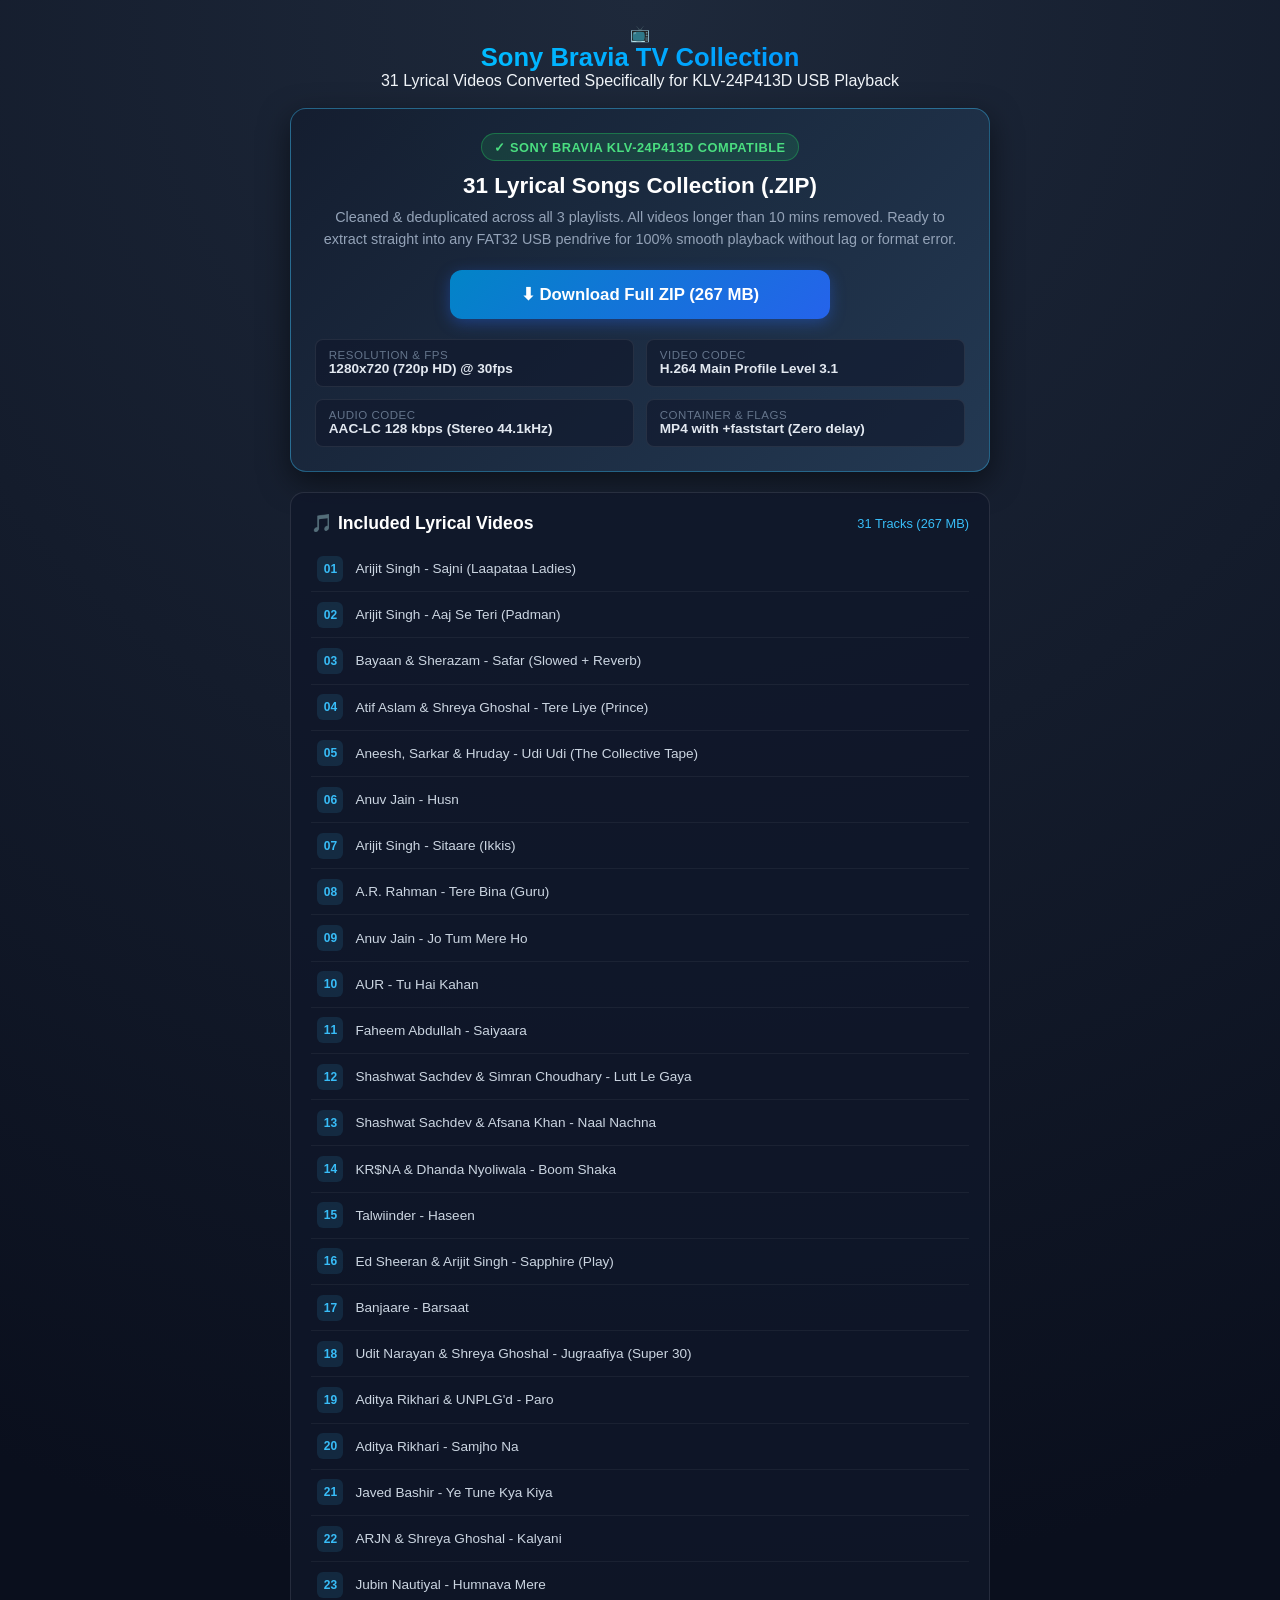
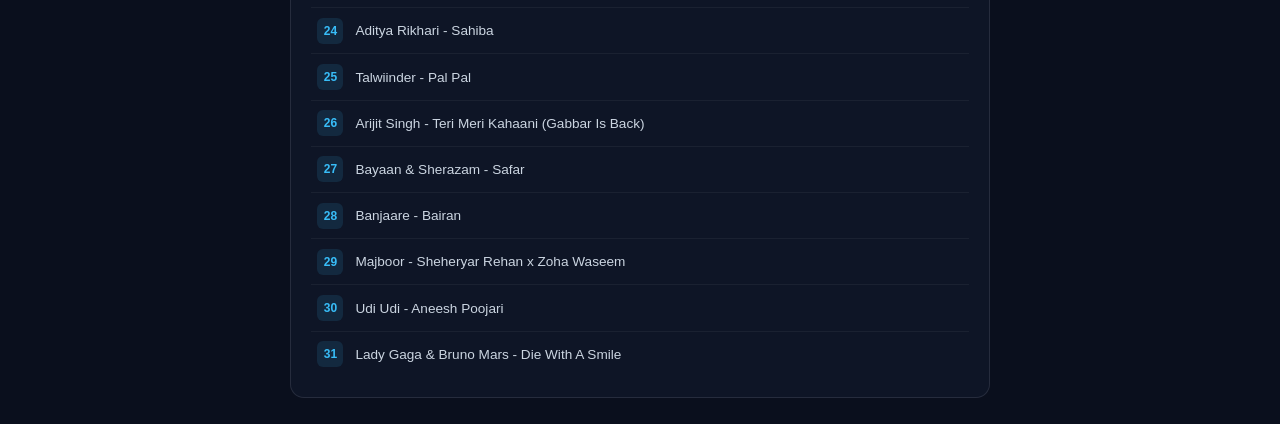
<file: preview.html>
<!DOCTYPE html>
<html lang="en">
<head>
  <meta charset="UTF-8" />
  <meta name="viewport" content="width=device-width, initial-scale=1.0, maximum-scale=1.0, user-scalable=no" />
  <title>Sony Bravia TV - Lyrical Songs Collection</title>
  <link rel="stylesheet" href="style.css" />
  <style>
    .preview-container {
      width: 100%;
      max-width: 720px;
      display: flex;
      flex-direction: column;
      gap: 1.25rem;
      margin: 0 auto;
      padding: 10px;
    }
    .hero-card {
      background: linear-gradient(135deg, rgba(20, 30, 48, 0.95) 0%, rgba(36, 59, 85, 0.95) 100%);
      border: 1px solid rgba(56, 189, 248, 0.4);
      border-radius: 16px;
      padding: 1.5rem;
      text-align: center;
      box-shadow: 0 10px 30px rgba(0, 0, 0, 0.5);
    }
    .badge-tv {
      display: inline-block;
      background: rgba(34, 197, 94, 0.15);
      border: 1px solid rgba(34, 197, 94, 0.4);
      color: #4ade80;
      padding: 0.35rem 0.8rem;
      border-radius: 9999px;
      font-size: 0.8rem;
      font-weight: 700;
      letter-spacing: 0.5px;
      margin-bottom: 0.75rem;
    }
    .hero-title {
      font-size: 1.4rem;
      font-weight: 700;
      color: #ffffff;
      margin-bottom: 0.5rem;
    }
    .hero-desc {
      font-size: 0.9rem;
      color: #94a3b8;
      margin-bottom: 1.25rem;
      line-height: 1.5;
    }
    .download-btn {
      display: inline-flex;
      align-items: center;
      justify-content: center;
      gap: 0.5rem;
      background: linear-gradient(135deg, #0284c7 0%, #2563eb 100%);
      color: #ffffff;
      padding: 0.85rem 1.75rem;
      border-radius: 12px;
      font-size: 1.05rem;
      font-weight: 700;
      text-decoration: none;
      box-shadow: 0 4px 15px rgba(37, 99, 235, 0.4);
      transition: transform 0.15s ease, filter 0.15s ease;
      width: 100%;
      max-width: 380px;
    }
    .download-btn:active {
      transform: scale(0.98);
      filter: brightness(0.9);
    }
    .spec-grid {
      display: grid;
      grid-template-columns: repeat(2, 1fr);
      gap: 0.75rem;
      margin-top: 1.25rem;
      text-align: left;
    }
    .spec-item {
      background: rgba(15, 23, 42, 0.6);
      border: 1px solid rgba(255, 255, 255, 0.08);
      padding: 0.6rem 0.8rem;
      border-radius: 8px;
    }
    .spec-label {
      font-size: 0.72rem;
      color: #64748b;
      text-transform: uppercase;
      letter-spacing: 0.5px;
    }
    .spec-val {
      font-size: 0.85rem;
      color: #e2e8f0;
      font-weight: 600;
    }
    .tracklist-card {
      background: rgba(15, 23, 42, 0.8);
      border: 1px solid rgba(255, 255, 255, 0.1);
      border-radius: 14px;
      padding: 1.25rem;
    }
    .tracklist-title {
      font-size: 1.1rem;
      font-weight: 700;
      color: #ffffff;
      margin-bottom: 0.75rem;
      display: flex;
      justify-content: space-between;
      align-items: center;
    }
    .track-item {
      display: flex;
      align-items: center;
      gap: 0.75rem;
      padding: 0.6rem 0.4rem;
      border-bottom: 1px solid rgba(255, 255, 255, 0.05);
      font-size: 0.85rem;
      color: #cbd5e1;
    }
    .track-item:last-child {
      border-bottom: none;
    }
    .track-num {
      width: 26px;
      height: 26px;
      display: flex;
      align-items: center;
      justify-content: center;
      border-radius: 6px;
      background: rgba(56, 189, 248, 0.12);
      color: #38bdf8;
      font-size: 0.75rem;
      font-weight: 700;
      flex-shrink: 0;
    }
    .track-name {
      flex: 1;
      white-space: nowrap;
      overflow: hidden;
      text-overflow: ellipsis;
    }
  </style>
</head>
<body>
  <div class="container">
    <header class="app-header">
      <div class="logo-wrapper">
        <span class="logo-icon">📺</span>
        <h1>Sony Bravia TV Collection</h1>
      </div>
      <p class="tagline">31 Lyrical Videos Converted Specifically for KLV-24P413D USB Playback</p>
    </header>

    <main class="preview-container">
      <section class="hero-card">
        <span class="badge-tv">✓ SONY BRAVIA KLV-24P413D COMPATIBLE</span>
        <h2 class="hero-title">31 Lyrical Songs Collection (.ZIP)</h2>
        <p class="hero-desc">
          Cleaned & deduplicated across all 3 playlists. All videos longer than 10 mins removed. Ready to extract straight into any FAT32 USB pendrive for 100% smooth playback without lag or format error.
        </p>
        
        <a href="https://github.com/OddBoyXD/bravia-tv-converter/releases/download/v1.0.0-songs/Sony_Bravia_720p_Songs.zip" class="download-btn">
          ⬇ Download Full ZIP (267 MB)
        </a>

        <div class="spec-grid">
          <div class="spec-item">
            <div class="spec-label">Resolution & FPS</div>
            <div class="spec-val">1280x720 (720p HD) @ 30fps</div>
          </div>
          <div class="spec-item">
            <div class="spec-label">Video Codec</div>
            <div class="spec-val">H.264 Main Profile Level 3.1</div>
          </div>
          <div class="spec-item">
            <div class="spec-label">Audio Codec</div>
            <div class="spec-val">AAC-LC 128 kbps (Stereo 44.1kHz)</div>
          </div>
          <div class="spec-item">
            <div class="spec-label">Container & Flags</div>
            <div class="spec-val">MP4 with +faststart (Zero delay)</div>
          </div>
        </div>
      </section>

      <section class="tracklist-card">
        <div class="tracklist-title">
          <span>🎵 Included Lyrical Videos</span>
          <span style="font-size: 0.8rem; color: #38bdf8; font-weight: normal;">31 Tracks (267 MB)</span>
        </div>
        <div class="track-item"><div class="track-num">01</div><div class="track-name">Arijit Singh - Sajni (Laapataa Ladies)</div></div>
        <div class="track-item"><div class="track-num">02</div><div class="track-name">Arijit Singh - Aaj Se Teri (Padman)</div></div>
        <div class="track-item"><div class="track-num">03</div><div class="track-name">Bayaan & Sherazam - Safar (Slowed + Reverb)</div></div>
        <div class="track-item"><div class="track-num">04</div><div class="track-name">Atif Aslam & Shreya Ghoshal - Tere Liye (Prince)</div></div>
        <div class="track-item"><div class="track-num">05</div><div class="track-name">Aneesh, Sarkar & Hruday - Udi Udi (The Collective Tape)</div></div>
        <div class="track-item"><div class="track-num">06</div><div class="track-name">Anuv Jain - Husn</div></div>
        <div class="track-item"><div class="track-num">07</div><div class="track-name">Arijit Singh - Sitaare (Ikkis)</div></div>
        <div class="track-item"><div class="track-num">08</div><div class="track-name">A.R. Rahman - Tere Bina (Guru)</div></div>
        <div class="track-item"><div class="track-num">09</div><div class="track-name">Anuv Jain - Jo Tum Mere Ho</div></div>
        <div class="track-item"><div class="track-num">10</div><div class="track-name">AUR - Tu Hai Kahan</div></div>
        <div class="track-item"><div class="track-num">11</div><div class="track-name">Faheem Abdullah - Saiyaara</div></div>
        <div class="track-item"><div class="track-num">12</div><div class="track-name">Shashwat Sachdev & Simran Choudhary - Lutt Le Gaya</div></div>
        <div class="track-item"><div class="track-num">13</div><div class="track-name">Shashwat Sachdev & Afsana Khan - Naal Nachna</div></div>
        <div class="track-item"><div class="track-num">14</div><div class="track-name">KR$NA & Dhanda Nyoliwala - Boom Shaka</div></div>
        <div class="track-item"><div class="track-num">15</div><div class="track-name">Talwiinder - Haseen</div></div>
        <div class="track-item"><div class="track-num">16</div><div class="track-name">Ed Sheeran & Arijit Singh - Sapphire (Play)</div></div>
        <div class="track-item"><div class="track-num">17</div><div class="track-name">Banjaare - Barsaat</div></div>
        <div class="track-item"><div class="track-num">18</div><div class="track-name">Udit Narayan & Shreya Ghoshal - Jugraafiya (Super 30)</div></div>
        <div class="track-item"><div class="track-num">19</div><div class="track-name">Aditya Rikhari & UNPLG'd - Paro</div></div>
        <div class="track-item"><div class="track-num">20</div><div class="track-name">Aditya Rikhari - Samjho Na</div></div>
        <div class="track-item"><div class="track-num">21</div><div class="track-name">Javed Bashir - Ye Tune Kya Kiya</div></div>
        <div class="track-item"><div class="track-num">22</div><div class="track-name">ARJN & Shreya Ghoshal - Kalyani</div></div>
        <div class="track-item"><div class="track-num">23</div><div class="track-name">Jubin Nautiyal - Humnava Mere</div></div>
        <div class="track-item"><div class="track-num">24</div><div class="track-name">Aditya Rikhari - Sahiba</div></div>
        <div class="track-item"><div class="track-num">25</div><div class="track-name">Talwiinder - Pal Pal</div></div>
        <div class="track-item"><div class="track-num">26</div><div class="track-name">Arijit Singh - Teri Meri Kahaani (Gabbar Is Back)</div></div>
        <div class="track-item"><div class="track-num">27</div><div class="track-name">Bayaan & Sherazam - Safar</div></div>
        <div class="track-item"><div class="track-num">28</div><div class="track-name">Banjaare - Bairan</div></div>
        <div class="track-item"><div class="track-num">29</div><div class="track-name">Majboor - Sheheryar Rehan x Zoha Waseem</div></div>
        <div class="track-item"><div class="track-num">30</div><div class="track-name">Udi Udi - Aneesh Poojari</div></div>
        <div class="track-item"><div class="track-num">31</div><div class="track-name">Lady Gaga & Bruno Mars - Die With A Smile</div></div>
      </section>
    </main>
  </div>
</body>
</html>
</file>
<file: style.css>
/* style.css - Sony Bravia 720p & MP3 Converter Theme */
:root {
  --bg-primary: #0a0f1d;
  --bg-secondary: #131d33;
  --card-bg: rgba(22, 33, 56, 0.9);
  --accent-cyan: #00d2ff;
  --accent-blue: #0084ff;
  --accent-green: #00e676;
  --accent-orange: #ff9100;
  --accent-red: #ff5252;
  --text-main: #f1f5f9;
  --text-muted: #94a3b8;
  --border-color: rgba(255, 255, 255, 0.08);
  --border-active: #0084ff;
  --radius: 12px;
}

* {
  box-sizing: border-box;
  margin: 0;
  padding: 0;
  -webkit-tap-highlight-color: transparent;
}

body {
  font-family: -apple-system, BlinkMacSystemFont, "Segoe UI", Roboto, Helvetica, Arial, sans-serif;
  background-color: var(--bg-primary);
  background-image: radial-gradient(circle at 50% 0%, #1e293b 0%, #0a0f1d 75%);
  color: var(--text-main);
  min-height: 100vh;
  padding: 1rem;
  display: flex;
  justify-content: center;
}

.app-container {
  width: 100%;
  max-width: 680px;
  display: flex;
  flex-direction: column;
  gap: 1.25rem;
}

/* Header */
.app-header {
  text-align: center;
  padding: 0.5rem 0;
}

.logo-row {
  display: flex;
  align-items: center;
  justify-content: center;
  gap: 0.75rem;
  margin-bottom: 0.6rem;
}

.tv-icon {
  font-size: 2.2rem;
}

h1 {
  font-size: 1.6rem;
  font-weight: 800;
  background: linear-gradient(135deg, #00d2ff, #0084ff);
  -webkit-background-clip: text;
  -webkit-text-fill-color: transparent;
}

.subtitle {
  font-size: 0.85rem;
  color: var(--text-muted);
}

.spec-pills {
  display: flex;
  flex-wrap: wrap;
  gap: 0.4rem;
  justify-content: center;
  margin-top: 0.6rem;
}

.pill {
  font-size: 0.72rem;
  background: rgba(0, 210, 255, 0.08);
  color: var(--accent-cyan);
  border: 1px solid rgba(0, 210, 255, 0.2);
  padding: 3px 8px;
  border-radius: 999px;
  font-weight: 600;
}

/* Navigation Tabs */
.nav-tabs {
  display: flex;
  background: var(--bg-secondary);
  border-radius: var(--radius);
  padding: 4px;
  border: 1px solid var(--border-color);
}

.tab-btn {
  flex: 1;
  background: transparent;
  border: none;
  color: var(--text-muted);
  font-weight: 700;
  font-size: 0.88rem;
  padding: 10px;
  border-radius: 8px;
  cursor: pointer;
  transition: all 0.2s ease;
}

.tab-btn.active {
  background: linear-gradient(135deg, #0084ff, #0056b3);
  color: #fff;
  box-shadow: 0 4px 12px rgba(0, 132, 255, 0.35);
}

/* Tab Content */
.tab-content {
  display: none;
}

.tab-content.active {
  display: block;
}

/* Card Container */
.card {
  background: var(--card-bg);
  backdrop-filter: blur(12px);
  border: 1px solid var(--border-color);
  border-radius: var(--radius);
  padding: 1.25rem;
  display: flex;
  flex-direction: column;
  gap: 1rem;
  box-shadow: 0 10px 30px rgba(0, 0, 0, 0.4);
}

/* Inputs */
.input-label {
  font-size: 0.85rem;
  font-weight: 600;
  color: var(--text-main);
}

.input-group {
  display: flex;
  gap: 0.5rem;
}

input[type="text"], textarea {
  flex: 1;
  background: #0b1325;
  border: 1px solid rgba(255, 255, 255, 0.12);
  border-radius: 8px;
  padding: 12px 14px;
  font-size: 0.9rem;
  color: #fff;
  outline: none;
  transition: border 0.2s;
  font-family: inherit;
}

input[type="text"]:focus, textarea:focus {
  border-color: var(--accent-cyan);
}

.paste-btn {
  background: #1e293b;
  border: 1px solid var(--border-color);
  border-radius: 8px;
  padding: 0 14px;
  font-size: 1.1rem;
  cursor: pointer;
  color: #fff;
  transition: background 0.2s;
}

.paste-btn:active {
  background: #334155;
}

/* Separator */
.or-separator {
  text-align: center;
  position: relative;
  margin: 0.2rem 0;
}

.or-separator span {
  font-size: 0.72rem;
  font-weight: 700;
  color: var(--text-muted);
  letter-spacing: 0.5px;
}

/* File Picker */
.file-picker-wrap {
  display: flex;
  flex-direction: column;
  gap: 0.5rem;
}

.file-picker-btn {
  background: rgba(0, 210, 255, 0.08);
  border: 1px dashed var(--accent-cyan);
  color: var(--accent-cyan);
  font-size: 0.88rem;
  font-weight: 700;
  padding: 12px;
  border-radius: 8px;
  cursor: pointer;
  transition: all 0.2s;
  text-align: center;
}

.file-picker-btn:hover {
  background: rgba(0, 210, 255, 0.15);
}

.local-file-info {
  display: flex;
  align-items: center;
  gap: 0.6rem;
  background: #0f1a30;
  padding: 8px 12px;
  border-radius: 8px;
  border: 1px solid var(--border-color);
}

.file-badge {
  font-size: 0.7rem;
  background: rgba(0, 230, 118, 0.15);
  color: var(--accent-green);
  padding: 2px 6px;
  border-radius: 4px;
  font-weight: 700;
}

.local-file-name {
  flex: 1;
  font-size: 0.82rem;
  font-weight: 600;
  white-space: nowrap;
  overflow: hidden;
  text-overflow: ellipsis;
  color: #fff;
}

.local-file-size {
  font-size: 0.75rem;
  color: var(--text-muted);
}

.remove-file-btn {
  background: transparent;
  border: none;
  color: var(--accent-red);
  font-size: 0.9rem;
  cursor: pointer;
  padding: 2px 6px;
}

/* Mode Switchers */
.selector-label {
  font-size: 0.82rem;
  color: var(--text-muted);
  font-weight: 600;
  margin-bottom: 0.3rem;
  display: block;
}

.mode-toggles {
  display: flex;
  gap: 0.5rem;
}

.mode-btn {
  flex: 1;
  background: #0f1a30;
  border: 1px solid var(--border-color);
  border-radius: 8px;
  padding: 10px;
  color: var(--text-muted);
  font-size: 0.88rem;
  font-weight: 700;
  cursor: pointer;
  transition: all 0.2s;
}

.mode-btn.active {
  background: rgba(0, 210, 255, 0.12);
  border-color: var(--accent-cyan);
  color: var(--accent-cyan);
}

/* Quality & Estimator */
.quality-row, .playlist-settings-row {
  display: flex;
  gap: 0.75rem;
  align-items: flex-end;
}

.quality-col {
  flex: 1;
}

select {
  width: 100%;
  background: #0b1325;
  border: 1px solid rgba(255, 255, 255, 0.12);
  border-radius: 8px;
  padding: 11px 12px;
  font-size: 0.88rem;
  color: #fff;
  outline: none;
  cursor: pointer;
}

.size-col {
  width: 140px;
}

.est-badge {
  background: #0f1a30;
  border: 1px dashed var(--accent-green);
  color: var(--accent-green);
  font-size: 0.88rem;
  font-weight: 700;
  text-align: center;
  padding: 11px 10px;
  border-radius: 8px;
}

/* Preview Card */
.preview-card {
  display: flex;
  gap: 0.75rem;
  background: #0b1325;
  border-radius: 8px;
  padding: 8px;
  border: 1px solid var(--border-color);
  align-items: center;
}

.preview-thumb {
  width: 80px;
  height: 55px;
  border-radius: 6px;
  object-fit: cover;
  background: #1e293b;
}

.preview-details {
  flex: 1;
  overflow: hidden;
}

.preview-title {
  font-size: 0.85rem;
  font-weight: 600;
  white-space: nowrap;
  overflow: hidden;
  text-overflow: ellipsis;
}

.preview-meta {
  font-size: 0.75rem;
  color: var(--accent-cyan);
  margin-top: 3px;
}

/* Action Buttons */
.actions-row {
  display: flex;
  gap: 0.6rem;
  flex-direction: column;
}

.action-btn, .batch-download-btn, .fetch-btn {
  font-weight: 800;
  font-size: 0.95rem;
  border: none;
  border-radius: 8px;
  padding: 13px;
  cursor: pointer;
  transition: all 0.2s;
  text-align: center;
}

.primary-action {
  background: linear-gradient(135deg, #0084ff, #00d2ff);
  color: #fff;
  box-shadow: 0 4px 15px rgba(0, 132, 255, 0.4);
}

.secondary-action {
  background: #1e293b;
  border: 1px solid var(--border-color);
  color: var(--accent-cyan);
  font-size: 0.88rem;
}

.action-btn:active, .batch-download-btn:active {
  transform: scale(0.98);
}

.action-btn:disabled, .batch-download-btn:disabled {
  background: #334155;
  color: #94a3b8;
  box-shadow: none;
  cursor: not-allowed;
}

.fetch-btn {
  padding: 11px 16px;
  font-size: 0.88rem;
  white-space: nowrap;
  background: linear-gradient(135deg, #0084ff, #00d2ff);
  color: #fff;
}

/* YouTube Fast Mirrors Box */
.yt-mirrors-box {
  background: #0f1a30;
  border: 1px solid rgba(255, 145, 0, 0.25);
  border-radius: 8px;
  padding: 10px;
  display: flex;
  flex-direction: column;
  gap: 0.5rem;
}

.mirrors-label {
  font-size: 0.75rem;
  color: var(--accent-orange);
  font-weight: 700;
}

.mirrors-buttons {
  display: flex;
  gap: 0.4rem;
  flex-wrap: wrap;
}

.mirror-btn {
  background: #1e293b;
  border: 1px solid rgba(255, 255, 255, 0.1);
  color: #fff;
  font-size: 0.75rem;
  padding: 6px 10px;
  border-radius: 6px;
  cursor: pointer;
  transition: background 0.2s;
}

.mirror-btn:hover {
  background: #0084ff;
}

/* Cookie Accordion */
.cookie-accordion {
  border: 1px solid var(--border-color);
  border-radius: 8px;
  overflow: hidden;
  background: #0b1325;
}

.accordion-toggle {
  width: 100%;
  display: flex;
  justify-content: space-between;
  align-items: center;
  padding: 10px 12px;
  background: transparent;
  border: none;
  color: var(--text-muted);
  font-size: 0.82rem;
  font-weight: 600;
  cursor: pointer;
}

.accordion-body {
  padding: 10px 12px 12px;
  border-top: 1px solid var(--border-color);
  display: flex;
  flex-direction: column;
  gap: 0.6rem;
}

.cookie-hint {
  font-size: 0.75rem;
  color: var(--text-muted);
  line-height: 1.4;
}

.cookie-actions {
  display: flex;
  gap: 0.5rem;
  flex-wrap: wrap;
}

.cookie-btn {
  background: #1e293b;
  border: 1px solid var(--border-color);
  color: #fff;
  font-size: 0.75rem;
  font-weight: 600;
  padding: 6px 10px;
  border-radius: 6px;
  cursor: pointer;
}

.cookie-btn.success {
  background: rgba(0, 230, 118, 0.15);
  border-color: var(--accent-green);
  color: var(--accent-green);
}

.cookie-btn.danger {
  background: rgba(255, 82, 82, 0.15);
  border-color: var(--accent-red);
  color: var(--accent-red);
}

/* Progress & Console */
.progress-wrap {
  display: flex;
  flex-direction: column;
  gap: 0.4rem;
}

.progress-bar-bg {
  width: 100%;
  height: 8px;
  background: #1e293b;
  border-radius: 999px;
  overflow: hidden;
}

.progress-bar-fill {
  height: 100%;
  background: linear-gradient(90deg, #0084ff, #00e676);
  border-radius: 999px;
  transition: width 0.2s ease;
}

.progress-status {
  font-size: 0.75rem;
  color: var(--accent-cyan);
  font-weight: 600;
}

.console-box {
  background: #050811;
  border: 1px solid rgba(255, 255, 255, 0.05);
  border-radius: 8px;
  padding: 10px;
  font-family: ui-monospace, SFMono-Regular, Menlo, Monaco, Consolas, monospace;
  font-size: 0.72rem;
  color: #a7f3d0;
  height: 110px;
  overflow-y: auto;
  white-space: pre-wrap;
}

/* Converted Download Result Card */
.download-result-card {
  background: rgba(0, 230, 118, 0.1);
  border: 2px solid var(--accent-green);
  border-radius: var(--radius);
  padding: 14px;
  display: flex;
  flex-direction: column;
  gap: 12px;
  animation: pulseCard 2s infinite ease-in-out;
  box-shadow: 0 0 20px rgba(0, 230, 118, 0.25);
}

@keyframes pulseCard {
  0%, 100% { border-color: var(--accent-green); box-shadow: 0 0 15px rgba(0, 230, 118, 0.2); }
  50% { border-color: #00b0ff; box-shadow: 0 0 25px rgba(0, 176, 255, 0.35); }
}

.result-header {
  display: flex;
  align-items: center;
  gap: 10px;
}

.result-icon {
  font-size: 1.8rem;
}

.result-info {
  flex: 1;
  overflow: hidden;
}

.result-title {
  font-size: 0.95rem;
  font-weight: 700;
  color: #fff;
  white-space: nowrap;
  overflow: hidden;
  text-overflow: ellipsis;
}

.result-specs {
  font-size: 0.76rem;
  color: var(--accent-cyan);
  margin-top: 2px;
}

.download-ready-btn {
  display: block;
  background: linear-gradient(135deg, #00e676, #00b0ff);
  color: #050811;
  font-weight: 800;
  font-size: 1rem;
  text-align: center;
  text-decoration: none;
  padding: 14px 18px;
  border-radius: 8px;
  cursor: pointer;
  box-shadow: 0 4px 18px rgba(0, 230, 118, 0.4);
  transition: transform 0.2s, box-shadow 0.2s;
}

.download-ready-btn:active {
  transform: scale(0.97);
}

.pl-download-btn {
  background: rgba(0, 230, 118, 0.2) !important;
  border-color: var(--accent-green) !important;
  color: var(--accent-green) !important;
  text-decoration: none;
  display: inline-block;
}

/* Playlist Specific */
.playlist-header {
  display: flex;
  justify-content: space-between;
  align-items: center;
  background: #0f1a30;
  padding: 10px 14px;
  border-radius: 8px;
  border-left: 4px solid var(--accent-cyan);
}

.playlist-header h3 {
  font-size: 0.92rem;
  color: #fff;
}

.playlist-header p {
  font-size: 0.78rem;
  color: var(--text-muted);
}

.playlist-items-list {
  display: flex;
  flex-direction: column;
  gap: 0.5rem;
  max-height: 400px;
  overflow-y: auto;
  padding-right: 4px;
}

.playlist-item {
  display: flex;
  gap: 0.6rem;
  background: #0b1325;
  border: 1px solid var(--border-color);
  border-radius: 8px;
  padding: 8px;
  align-items: center;
}

.pl-thumb {
  width: 65px;
  height: 45px;
  border-radius: 4px;
  object-fit: cover;
  background: #1e293b;
}

.pl-info {
  flex: 1;
  overflow: hidden;
}

.pl-title {
  font-size: 0.8rem;
  font-weight: 600;
  white-space: nowrap;
  overflow: hidden;
  text-overflow: ellipsis;
}

.pl-duration {
  font-size: 0.7rem;
  color: var(--text-muted);
}

.pl-actions {
  display: flex;
  gap: 0.35rem;
}

.pl-btn {
  background: #1e293b;
  border: 1px solid rgba(255, 255, 255, 0.1);
  color: var(--accent-cyan);
  font-size: 0.72rem;
  font-weight: 700;
  padding: 6px 9px;
  border-radius: 6px;
  cursor: pointer;
  white-space: nowrap;
}

.pl-btn:hover {
  background: #0084ff;
  color: #fff;
}

.empty-state {
  text-align: center;
  color: var(--text-muted);
  font-size: 0.85rem;
  padding: 2rem 0;
}

/* Footer */
.app-footer {
  text-align: center;
  font-size: 0.75rem;
  color: var(--text-muted);
  margin-top: 0.5rem;
}

.footer-tip {
  color: var(--accent-green);
  margin-top: 4px;
}

/* ================= CLOUD CONVERTER STYLES ================= */
.cloud-header-banner {
  background: linear-gradient(135deg, rgba(0, 132, 255, 0.15) 0%, rgba(0, 210, 255, 0.05) 100%);
  border: 1px solid rgba(0, 210, 255, 0.2);
  border-radius: var(--radius);
  padding: 1rem;
  margin-bottom: 1.25rem;
}

.cloud-badge {
  display: inline-block;
  background: linear-gradient(90deg, #0084ff, #00d2ff);
  color: #fff;
  font-size: 0.72rem;
  font-weight: 700;
  text-transform: uppercase;
  letter-spacing: 0.5px;
  padding: 3px 8px;
  border-radius: 4px;
  margin-bottom: 0.5rem;
}

.cloud-header-banner h3 {
  font-size: 1.15rem;
  font-weight: 700;
  color: #fff;
  margin-bottom: 0.35rem;
}

.cloud-desc {
  font-size: 0.82rem;
  color: var(--text-muted);
  line-height: 1.45;
}

.cloud-desc strong {
  color: var(--accent-cyan);
}

.cloud-text-input {
  width: 100%;
  background: var(--bg-primary);
  border: 1px solid var(--border-color);
  border-radius: 8px;
  color: var(--text-main);
  padding: 10px 14px;
  font-size: 0.9rem;
  outline: none;
  transition: border-color 0.2s ease;
}

.cloud-text-input:focus {
  border-color: var(--border-active);
}

.cloud-action-btn {
  background: linear-gradient(90deg, #0084ff 0%, #00d2ff 100%);
  box-shadow: 0 4px 15px rgba(0, 132, 255, 0.3);
}

.cloud-action-btn:hover {
  filter: brightness(1.1);
  box-shadow: 0 6px 20px rgba(0, 132, 255, 0.45);
}

/* Cloud Step Tracker */
.cloud-tracker-card {
  background: rgba(10, 15, 29, 0.8);
  border: 1px solid rgba(0, 210, 255, 0.25);
  border-radius: var(--radius);
  padding: 1.15rem;
  margin-top: 1.25rem;
  animation: fadeIn 0.3s ease;
}

.cloud-step-list {
  display: flex;
  flex-direction: column;
  gap: 0.65rem;
}

.cloud-step {
  display: flex;
  align-items: center;
  gap: 0.75rem;
  font-size: 0.84rem;
  color: var(--text-muted);
  opacity: 0.6;
  transition: all 0.3s ease;
}

.cloud-step.active {
  opacity: 1;
  color: var(--accent-cyan);
  font-weight: 600;
}

.cloud-step.done {
  opacity: 1;
  color: var(--accent-green);
}

.step-icon {
  font-size: 1.1rem;
}

.cloud-status-text {
  font-size: 0.82rem;
  color: var(--text-muted);
  text-align: center;
  margin-top: 0.65rem;
  font-style: italic;
}

/* Recent Conversions */
.recent-conversions-box {
  border-top: 1px solid var(--border-color);
  padding-top: 1.25rem;
}

.recent-header {
  display: flex;
  justify-content: space-between;
  align-items: center;
  margin-bottom: 0.75rem;
}

.refresh-btn {
  background: transparent;
  border: 1px solid var(--border-color);
  color: var(--accent-cyan);
  font-size: 0.75rem;
  padding: 4px 10px;
  border-radius: 6px;
  cursor: pointer;
  transition: all 0.2s ease;
}

.refresh-btn:hover {
  background: rgba(0, 210, 255, 0.1);
}

.recent-list {
  display: flex;
  flex-direction: column;
  gap: 0.6rem;
  max-height: 280px;
  overflow-y: auto;
}

.recent-item {
  display: flex;
  justify-content: space-between;
  align-items: center;
  background: rgba(10, 15, 29, 0.6);
  border: 1px solid var(--border-color);
  border-radius: 8px;
  padding: 10px 14px;
  transition: border-color 0.2s ease;
}

.recent-item:hover {
  border-color: rgba(0, 210, 255, 0.4);
}

.recent-item-info {
  display: flex;
  flex-direction: column;
  gap: 2px;
  overflow: hidden;
}

.recent-item-title {
  font-size: 0.85rem;
  font-weight: 600;
  color: var(--text-main);
  white-space: nowrap;
  overflow: hidden;
  text-overflow: ellipsis;
  max-width: 320px;
}

.recent-item-meta {
  font-size: 0.72rem;
  color: var(--text-muted);
}

.recent-download-btn {
  background: var(--accent-green);
  color: #000;
  text-decoration: none;
  font-size: 0.78rem;
  font-weight: 700;
  padding: 6px 12px;
  border-radius: 6px;
  white-space: nowrap;
  transition: transform 0.1s ease, filter 0.2s ease;
}

.recent-download-btn:hover {
  filter: brightness(1.1);
  transform: translateY(-1px);
}
</file>
